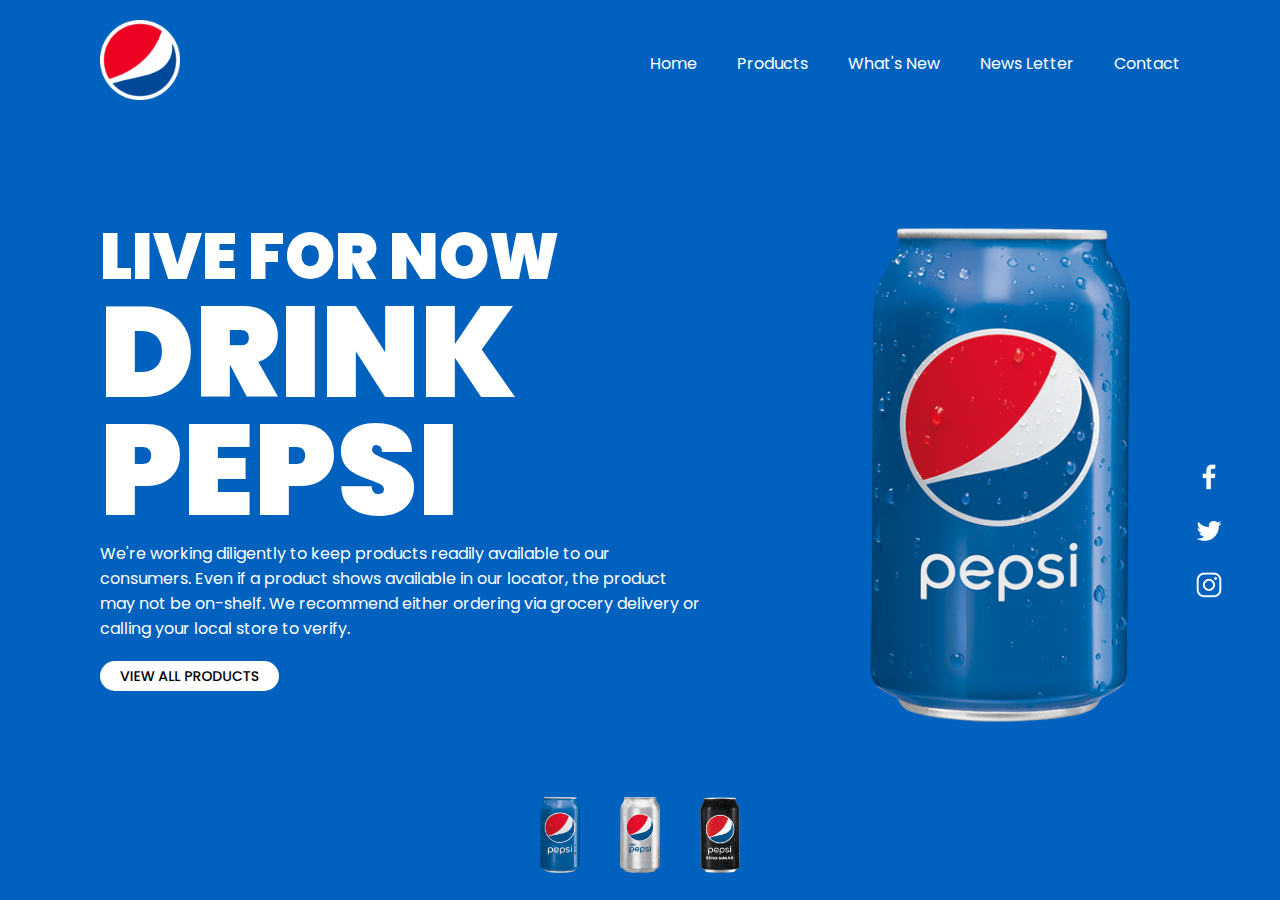
<file: index.html>
<!doctype html>
<html lang="en">

<head>
    <meta charset="UTF-8">
    <title>Pepsi Landing Page</title>
    <link href="pepsi_meat.css" rel="stylesheet">
</head>

<body>

<section class="CLASS">

    <header>
        <a href="#"><img alt="pepsi logo" class="LOGO" src="logo.png"></a>
        <ul>
            <li><a href="#">Home</a></li>
            <li><a href="#">Products</a></li>
            <li><a href="#">What's New</a></li>
            <li><a href="#">News Letter</a></li>
            <li><a href="#">Contact</a></li>
        </ul>
    </header>

    <div class="CONTENT">

        <div class="TEXT-BOX">
            <h2>Live for now<br><span>Drink Pepsi</span></h2>
            <p>
                We're working diligently to keep products readily available to our consumers.
                Even if a product shows available in our locator, the product may not be on-shelf.
                We recommend either ordering via grocery delivery or calling your local store to verify.
            </p>
            <button class="BUTTON" role="button"><span class="BUTTON-TEXT">View All Products</span></button>
        </div>

        <div class="IMG-BOX">
            <img alt="this is pepsi picture" class="PEPSI-1" src="pepsi001.png">
        </div>
    </div>

    <ul class="THUMBNAIL">
        <li><img alt="this is pepsi picture 1" onclick="img_slider('pepsi001.png'); change_background_color('#0062be')" src="pepsi001.png"></li>
        <li><img alt="this is pepsi picture 2" onclick="img_slider('pepsi002.png'); change_background_color('#e60c2c')" src="pepsi002.png"></li>
        <li><img alt="this is pepsi picture 3" onclick="img_slider('pepsi003.png'); change_background_color('#1e1e1e')" src="pepsi003.png"></li>
    </ul>

    <ul class="SOCIAL">
        <li><a href="#"><img alt="facebook logo" src="facebook.png"></a></li>
        <li><a href="#"><img alt="twitter logo" src="twitter.png"></a></li>
        <li><a href="#"><img alt="instagram logo" src="instagram.png"></a></li>
    </ul>
</section>

<script type="text/javascript">
    function img_slider(anything) {
        document.querySelector('.PEPSI-1').src = anything;
    }

    function change_background_color(color) {
        const CLASS = document.querySelector('.CLASS');
        CLASS.style.background = color;
    }
</script>

</body>
</html>
</file>
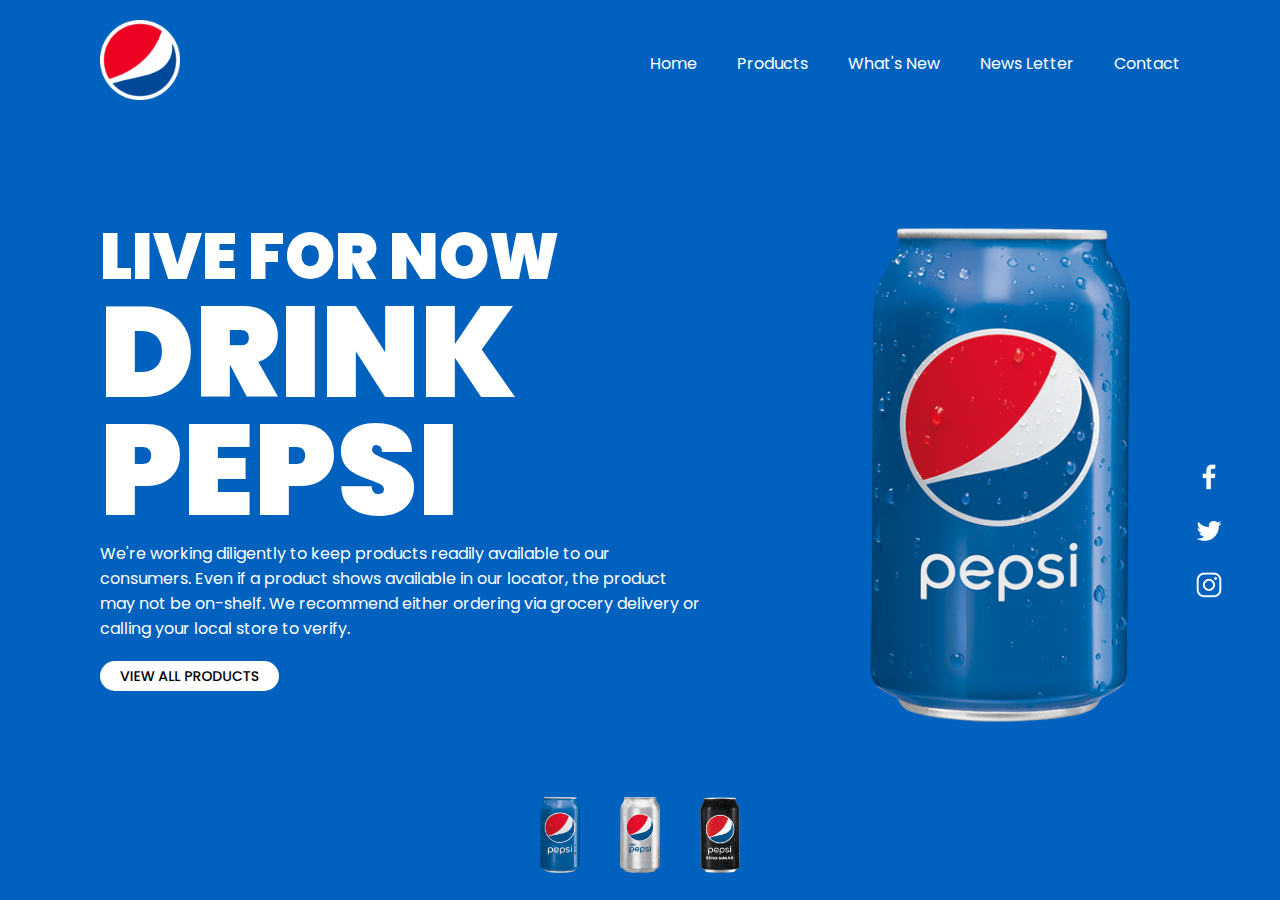
<file: pepsi_skeleton.html>
<!doctype html>
<html lang="en">

<head>
    <meta charset="UTF-8">
    <title>Pepsi Landing Page</title>
    <link href="pepsi_meat.css" rel="stylesheet">
</head>

<body>

<section class="CLASS">

    <header>
        <a href="#"><img alt="pepsi logo" class="LOGO" src="logo.png"></a>
        <ul>
            <li><a href="#">Home</a></li>
            <li><a href="#">Products</a></li>
            <li><a href="#">What's New</a></li>
            <li><a href="#">News Letter</a></li>
            <li><a href="#">Contact</a></li>
        </ul>
    </header>

    <div class="CONTENT">

        <div class="TEXT-BOX">
            <h2>Live for now<br><span>Drink Pepsi</span></h2>
            <p>
                We're working diligently to keep products readily available to our consumers.
                Even if a product shows available in our locator, the product may not be on-shelf.
                We recommend either ordering via grocery delivery or calling your local store to verify.
            </p>
            <button class="BUTTON" role="button"><span class="BUTTON-TEXT">View All Products</span></button>
        </div>

        <div class="IMG-BOX">
            <img alt="this is pepsi picture" class="PEPSI-1" src="pepsi001.png">
        </div>
    </div>

    <ul class="THUMBNAIL">
        <li><img alt="this is pepsi picture 1" onclick="img_slider('pepsi001.png'); change_background_color('#0062be')" src="pepsi001.png"></li>
        <li><img alt="this is pepsi picture 2" onclick="img_slider('pepsi002.png'); change_background_color('#e60c2c')" src="pepsi002.png"></li>
        <li><img alt="this is pepsi picture 3" onclick="img_slider('pepsi003.png'); change_background_color('#1e1e1e')" src="pepsi003.png"></li>
    </ul>

    <ul class="SOCIAL">
        <li><a href="#"><img alt="facebook logo" src="facebook.png"></a></li>
        <li><a href="#"><img alt="twitter logo" src="twitter.png"></a></li>
        <li><a href="#"><img alt="instagram logo" src="instagram.png"></a></li>
    </ul>
</section>

<script type="text/javascript">
    function img_slider(anything) {
        document.querySelector('.PEPSI-1').src = anything;
    }

    function change_background_color(color) {
        const CLASS = document.querySelector('.CLASS');
        CLASS.style.background = color;
    }
</script>

</body>
</html>
</file>
<file: pepsi_meat.css>
@import url('https://fonts.googleapis.com/css2?family=Poppins:ital,wght@0,100;0,200;0,300;0,400;0,500;0,600;0,700;0,800;0,900;1,100;1,200;1,300;1,400;1,500;1,600;1,700;1,800;1,900&display=swap');

* {
    font-family: "poppins", sans-serif;
    margin: 0;
    padding: 0;
    box-sizing: border-box;
}

section {
    position: relative;
    width: 100%;
    min-height: 100vh;
    padding: 100px;
    display: flex;
    justify-content: space-between;
    align-items: center;
    background: #0062be;
    transition: 0.5s;
}

header {
    position: absolute;
    top: 0;
    left: 0;
    width: 100%;
    padding: 20px 100px;
    display: flex;
    justify-content: space-between;
    align-items: center;
}

header .LOGO {
    position: relative;
    max-width: 80px;
}

header ul {
    position: relative;
    display: flex;
}

header ul li {
    list-style: none;
}

header ul li a {
    display: inline-block;
    color: #fff;
    font-weight: 400;
    margin-left: 40px;
    text-decoration: none;
}

.CONTENT {
    position: relative;
    width: 100%;
    display: flex;
    justify-content: space-between;
    align-items: center;
}

.CONTENT .TEXT-BOX {
    position: relative;
    max-width: 600px;
}

.CONTENT .TEXT-BOX h2 {
    color: white;
    font-size: 4em;
    line-height: 1.5em;
    font-weight: 900;
    text-transform: uppercase;
}

.CONTENT .TEXT-BOX h2 span {
    font-size: 2em;
}

.CONTENT .TEXT-BOX p {
    color: white;
}

.CONTENT .BUTTON {
    appearance: none;
    background-color: white;
    border-width: 0;
    box-sizing: border-box;
    color: black;
    cursor: pointer;
    display: inline-block;
    /*font-family: Clarkson, Helvetica, sans-serif;*/
    font-size: 14px;
    font-weight: 500;
    letter-spacing: 0;
    line-height: 1em;
    margin-top: 20px;
    opacity: 1;
    padding: 8px 20px;
    border-radius: 40px;
    position: relative;
    text-align: center;
    text-decoration: none;
    text-rendering: geometricPrecision;
    text-transform: uppercase;
    transition: opacity 300ms cubic-bezier(.694, 0, 0.335, 1), background-color 100ms cubic-bezier(.694, 0, 0.335, 1), color 100ms cubic-bezier(.694, 0, 0.335, 1);
    user-select: none;
    -webkit-user-select: none;
    touch-action: manipulation;
    vertical-align: baseline;
    white-space: nowrap;
}

.CONTENT .BUTTON:before {
    animation: opacityFallbackOut .5s step-end forwards;
    backface-visibility: hidden;
    background-color: #EBEBEB;
    clip-path: polygon(-1% 0, 0 0, -25% 100%, -1% 100%);
    content: "";
    height: 100%;
    left: 0;
    position: absolute;
    top: 0;
    transform: translateZ(0);
    transition: clip-path .5s cubic-bezier(.165, 0.84, 0.44, 1), -webkit-clip-path .5s cubic-bezier(.165, 0.84, 0.44, 1);
    width: 100%;
}

.CONTENT .BUTTON:hover:before {
    animation: opacityFallbackIn 0s step-start forwards;
    clip-path: polygon(0 0, 101% 0, 101% 101%, 0 101%);
}

.CONTENT .BUTTON:after {
    background-color: white;
}

.CONTENT .BUTTON span {
    z-index: 1;
    position: relative;
}

.CONTENT .IMG-BOX {
    width: 600px;
    display: flex;
    padding-right: 50px;
    padding-top: 50px;
    justify-content: flex-end;
}

.CONTENT .IMG-BOX img {
    max-width: 260px;
}

.THUMBNAIL {
    position: absolute;
    left: 50%;
    bottom: 20px;
    transform: translateX(-50%);
    display: flex;
}

.THUMBNAIL li {
    list-style: none;
    display: inline-block;
    margin: 0 20px;
    cursor: pointer;
    transition: 0.5s;
}

.THUMBNAIL li:hover {
    transform: translateY(-15px);
}

.THUMBNAIL li img {
    max-width: 40px;
}

.SOCIAL {
    position: absolute;
    top: 50%;
    right: 30px;
    transform: translateX(-50%);
    display: flex;
    justify-content: center;
    align-items: center;
    flex-direction: column;
}

.SOCIAL li {
    list-style: none;
}

.SOCIAL li a {
    display: inline-block;
    filter: invert(1);
    margin: 5px 0;
    transform: scale(0.6);
}
</file>
